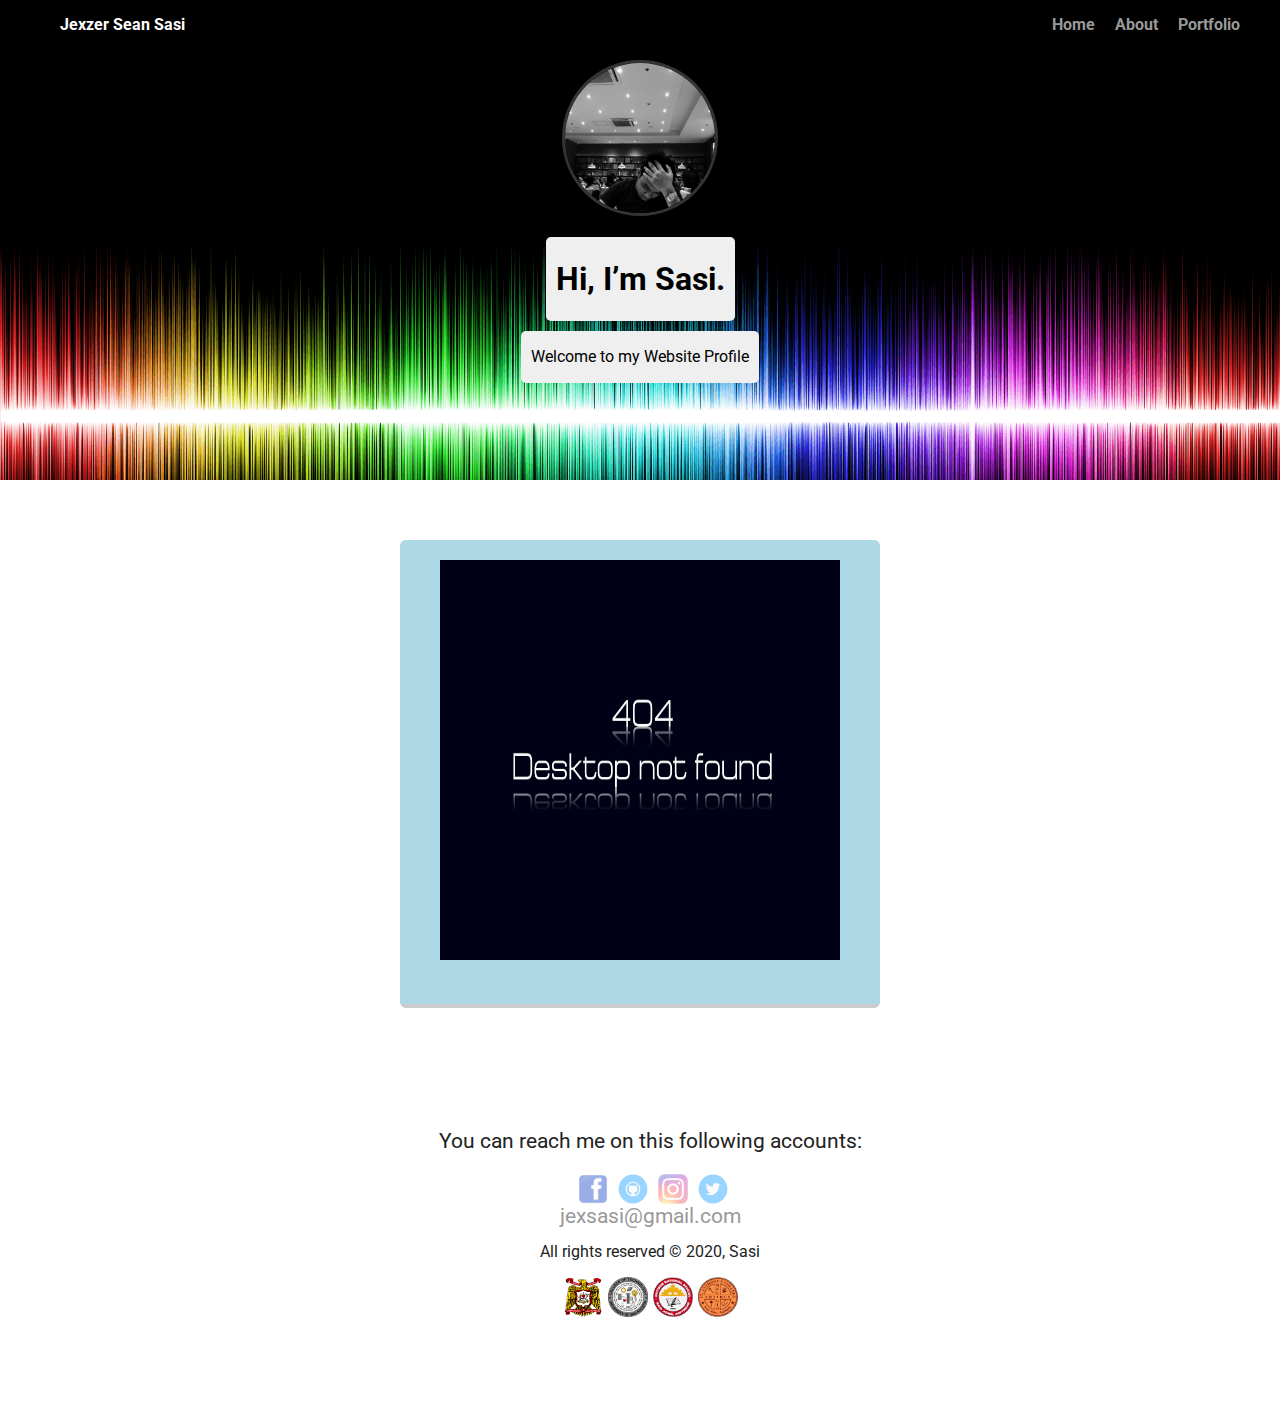
<file: index.html>
<!doctype html>
<html lang="en">
<head>
  <meta charset="utf-8">
  <title>Home Sasi</title>
  <meta name="viewport" content="width=device-width, initial-scale=1.0, shrink-to-fit=yes">
  <link rel="stylesheet" href="sasi.css">
  <link href="https://fonts.googleapis.com/css?family=Muli%7CRoboto:400,300,500,700,900" rel="stylesheet"></head>
  <body>

    <div class="main-nav">
        <ul class="nav">
          <li class="name">Jexzer Sean Sasi</li>
          <li><a href="index.html">Home</a></li>
          <li><a href="education.html">About</a></li>
          <li><a href="projects.html">Portfolio</a></li>
        </ul>
    </div>

    <header>
      <img src="images/1231231.jpg" alt="Jexzer Sasi" class="profile-image">
      <h1 class="tag name">Hi, I’m Sasi.</h1>
      <p class="tag name">Welcome to my Website Profile</p>
    </header>

    <main class="flex">
      <div class="margin">
        <img src="images/123213.jpg" width="400px" height="400px" >
        
    </main>
    <footer>
      <ul>
        <p> You can reach me on this following accounts: </p>
        <li><a href="https://www.facebook.com/pizzasiii/" class="social facebook" target="_blank">Facebook</a></li>
        <li><a href="https://github.com/JexzerSasi" class="social github" target="_blank">GitHub</a></li>
        <li><a href="https://www.instagram.com/pizzasii/" class="social instagram" target="_blank">Instagram</a></li>
	<li><a href="https://twitter.com/pizzasii" class="social twitter" target="_blank">Twitter</a></li>
      </ul>
        <center>
        <a> jexsasi@gmail.com</a>
      <p class="copyright">All rights reserved © 2020, Sasi</p>
      <img src="images/usalogo.png" width="40px" height="40px" align=" center" >
      <img src="images/cot.png" width="40px" height="40px" align=" center" >
      <img src="images/ans.jpg" width="40px" height="40px" align=" center" >
      <img src="images/sac.jpg" width="40px" height="40px" align=" center" >
   </footer>
  </body>
  </html>
</file>
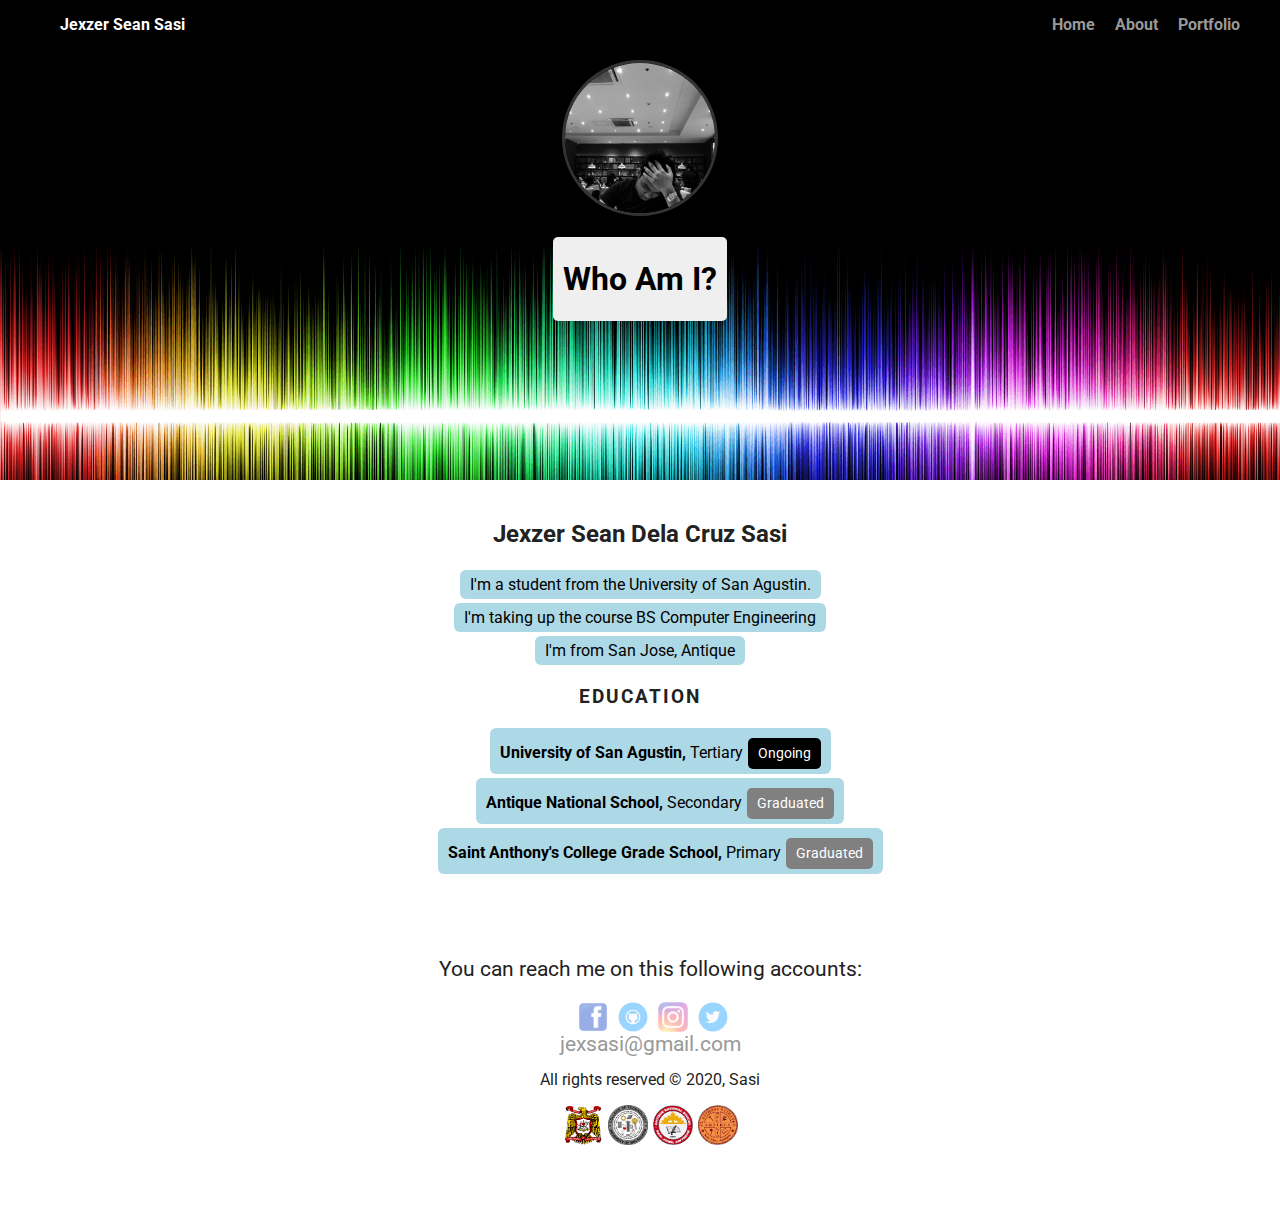
<file: education.html>
<!doctype html>
<html lang="en">
<head>
  <meta charset="utf-8">
  <title>Education Sasi</title>
  <meta name="viewport" content="width=device-width, initial-scale=1.0, shrink-to-fit=yes">
  <link rel="stylesheet" href="sasi.css">
  <link href="https://fonts.googleapis.com/css?family=Muli%7CRoboto:400,300,500,700,900" rel="stylesheet"></head>
  <body>

    <div class="main-nav">
        <ul class="nav">
          <li class="name">Jexzer Sean Sasi</li>
          <li><a href="index.html">Home</a></li>
          <li><a href="education.html">About</a></li>
          <li><a href="projects.html">Portfolio</a></li>
        </ul>
    </div>

    <header>
      <img src="images/1231231.jpg" alt="Jexzer Sasi" class="profile-image">
      <h1 class="tag name">Who Am I?</h1>
    </header>

    <main class="ching">
      <h2>Jexzer Sean Dela Cruz Sasi</h2>
      <h3 class="section-title"></h3>
      <ul class="haay">
        <li>I'm a student from the University of San Agustin.</li><br>
        <li>I'm taking up the course BS Computer Engineering</li><br>
        <li>I'm from San Jose, Antique</li><br>
      <h3 class="section-title">Education</h3>
      <ul class="chong">
        <center>
        <li class="sige"><span>University of San Agustin,</span>   Tertiary</li><br>
        <li class="done"><span>Antique National School,</span>   Secondary</li><br>
        <li class="done"><span>Saint Anthony's College Grade School,</span>   Primary</li>
      </ul>
    </main>
    <footer>
      <ul>
        <p> You can reach me on this following accounts: </p>
        <li><a href="https://www.facebook.com/pizzasiii/" class="social facebook" target="_blank">Facebook</a></li>
        <li><a href="https://github.com/JexzerSasi" class="social github" target="_blank">GitHub</a></li>
        <li><a href="https://www.instagram.com/pizzasii/" class="social instagram" target="_blank">Instagram</a></li>
	<li><a href="https://twitter.com/pizzasii" class="social twitter" target="_blank">Twitter</a></li>
      </ul>
        <center>
        <a> jexsasi@gmail.com</a>
      <p class="copyright">All rights reserved © 2020, Sasi</p>
      <img src="images/usalogo.png" width="40px" height="40px" align=" center" >
      <img src="images/cot.png" width="40px" height="40px" align=" center" >
      <img src="images/ans.jpg" width="40px" height="40px" align=" center" >
      <img src="images/sac.jpg" width="40px" height="40px" align=" center" >
   </footer>
  </body>
  </html>
</file>
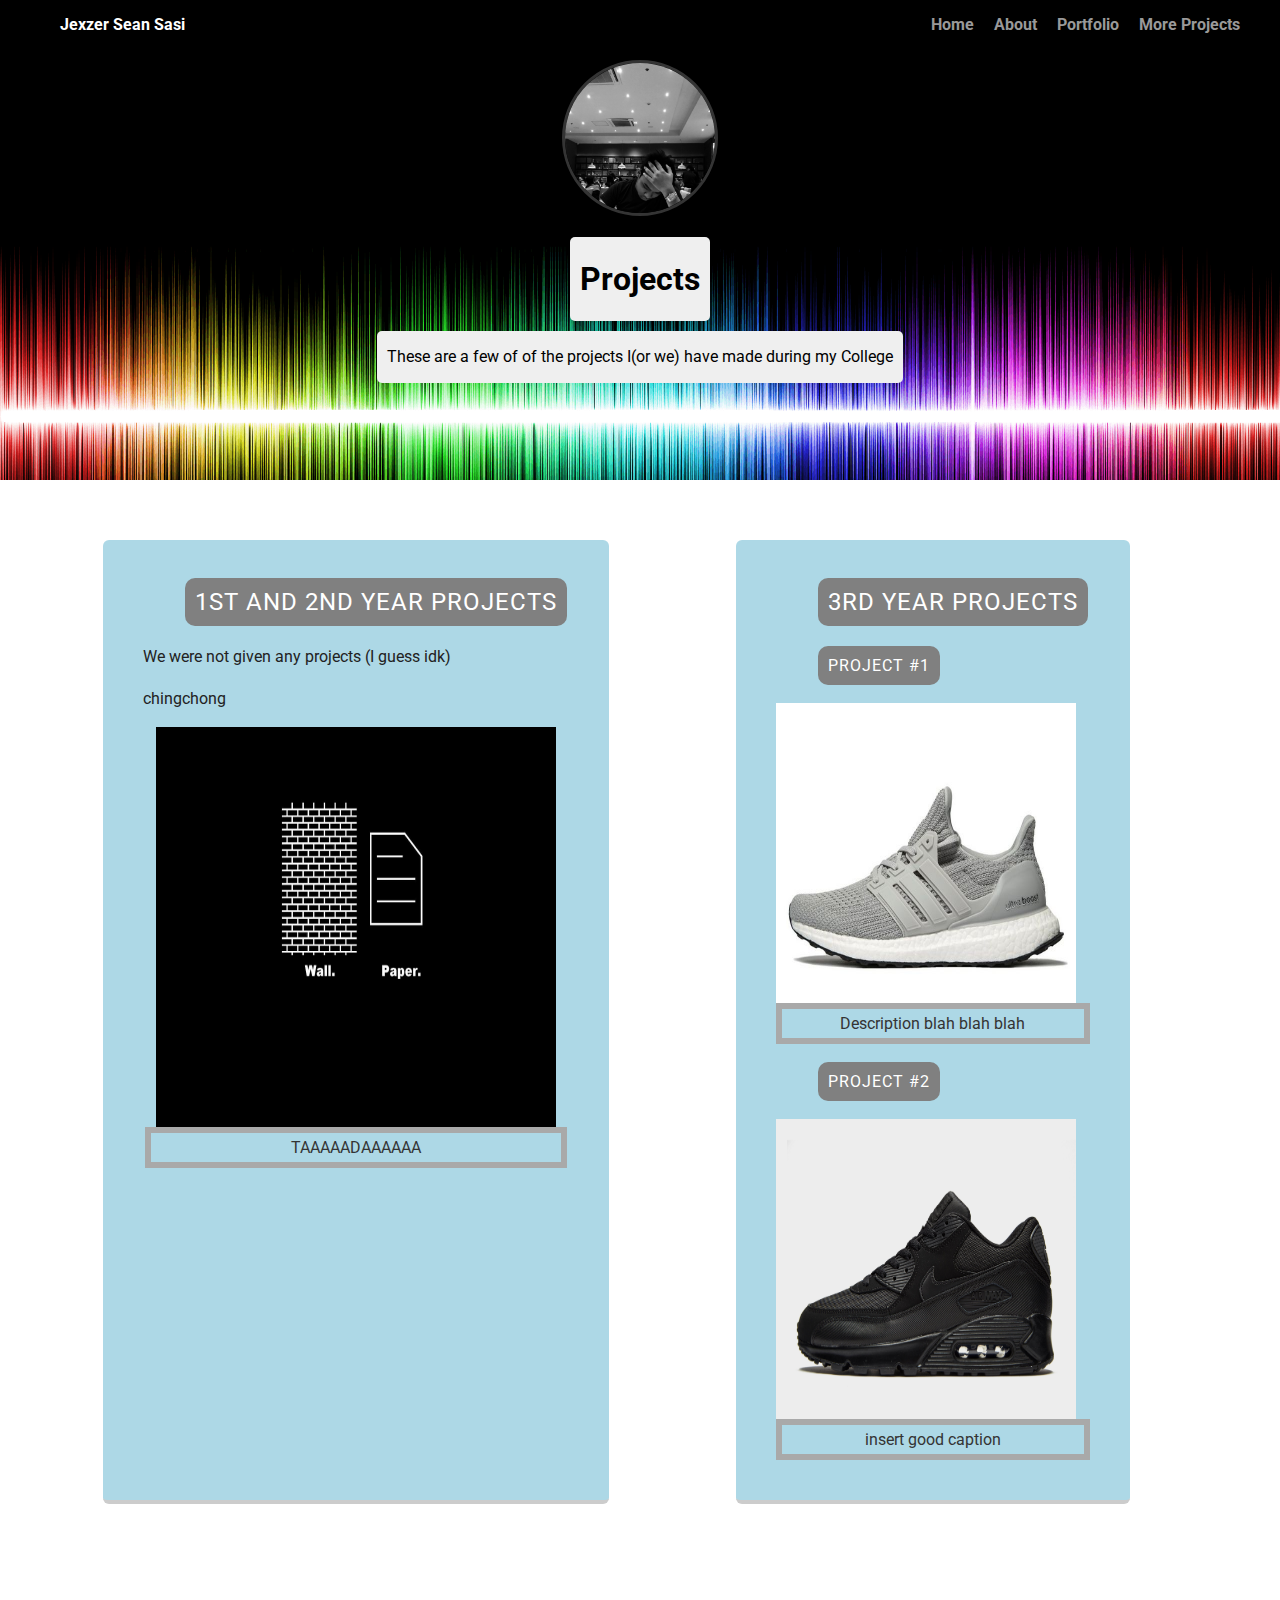
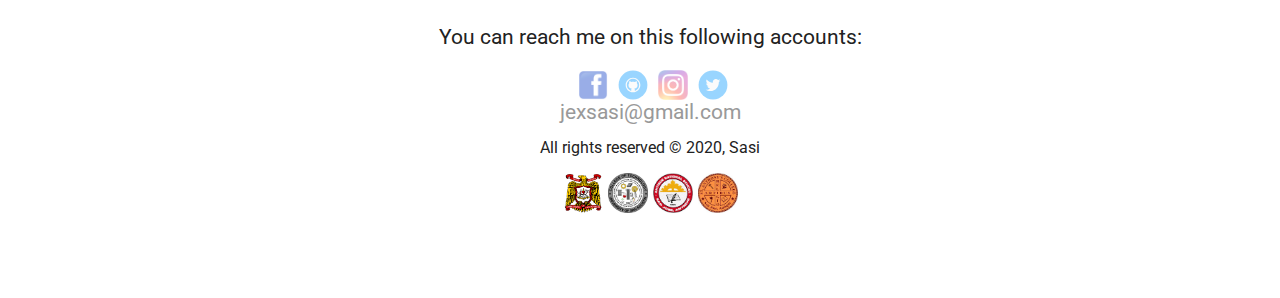
<file: projects.html>
<!doctype html>
<html lang="en">
<head>
  <meta charset="utf-8">
  <title>Projects Sasi</title>
  <meta name="viewport" content="width=device-width, initial-scale=1.0, shrink-to-fit=yes">
  <link rel="stylesheet" href="sasi.css">
  <link href="https://fonts.googleapis.com/css?family=Muli%7CRoboto:400,300,500,700,900" rel="stylesheet"></head>
  <body>

    <div class="main-nav">
        <ul class="nav">
          <li class="name">Jexzer Sean Sasi</li>
          <li><a href="index.html">Home</a></li>
          <li><a href="education.html">About</a></li>
          <li><a href="projects.html">Portfolio</a></li>
          <li><a href="projects1.html">More Projects</a></li>
        </ul>
    </div>

    <header>
      <img src="images/1231231.jpg" alt="Jexzer Sasi" class="profile-image">
      <h1 class="tag name">Projects</h1>
      <p class="tag name">These are a few of of the projects I(or we) have made during my College</p>
    </header>

    <main class="flex">
      <div class="margin">

        <ul class="titles">
        <li>1st and 2nd Year Projects</li>
        </ul>

        <p>We were not given any projects (I guess idk)</p>
        <p>chingchong</p>
        <center>
          <img src="images/qww.jpg" width="400px" height="400px" align="center">
          <figcaption>TAAAAADAAAAAA</figcaption>
        </figure>
      </div>

      <div class="margin">

        <ul class="titles">
        <li>3rd Year Projects</li>
        </ul>

        <ul class="tites">
        <li>Project #1</li>
        </ul>

        <figure>
          <img src="images/adsw.jpg" width="300px" height=300px" align="center">
          <figcaption>Description blah blah blah</figcaption>
        </figure>

        <ul class="tites">
        <li>Project #2</li>
        </ul>       
           
        <figure>
          <img src="images/ards.jpg" width="300px" height=300px" align="center">
          <figcaption>insert good caption</figcaption>
        </figure>
     
      </div> <br>


    </main>
    <footer>
      <ul>
       <p> You can reach me on this following accounts: </p>
        <li><a href="https://www.facebook.com/pizzasiii/" class="social facebook" target="_blank">Facebook</a></li>
        <li><a href="https://github.com/JexzerSasi" class="social github" target="_blank">GitHub</a></li>
        <li><a href="https://www.instagram.com/pizzasii/" class="social instagram" target="_blank">Instagram</a></li>
	<li><a href="https://twitter.com/pizzasii" class="social twitter" target="_blank">Twitter</a></li>
      </ul>
        <center>
        <a> jexsasi@gmail.com</a>
      <p class="copyright">All rights reserved © 2020, Sasi</p>    
      <img src="images/usalogo.png" width="40px" height="40px" align=" center" >
      <img src="images/cot.png" width="40px" height="40px" align=" center" >
      <img src="images/ans.jpg" width="40px" height="40px" align=" center" >
      <img src="images/sac.jpg" width="40px" height="40px" align=" center" >
   </footer>
  </body>
  </html>
</file>
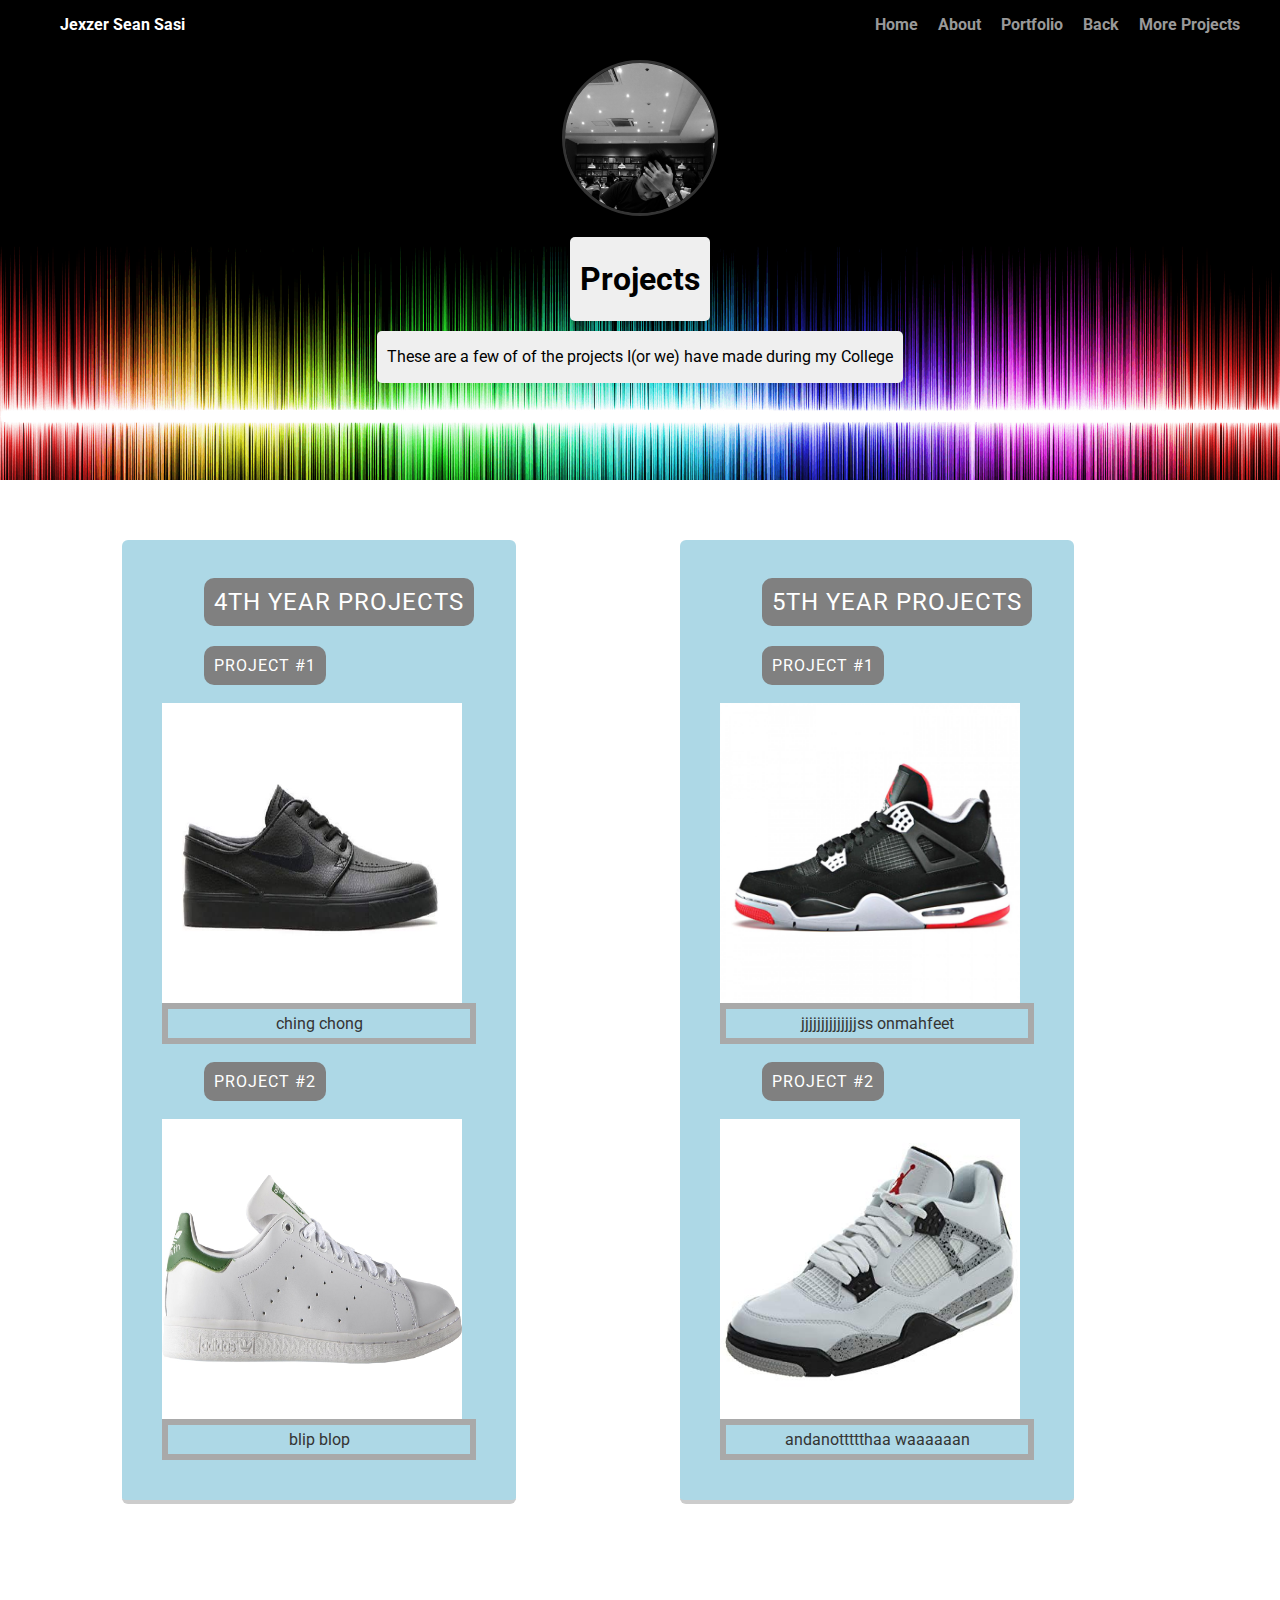
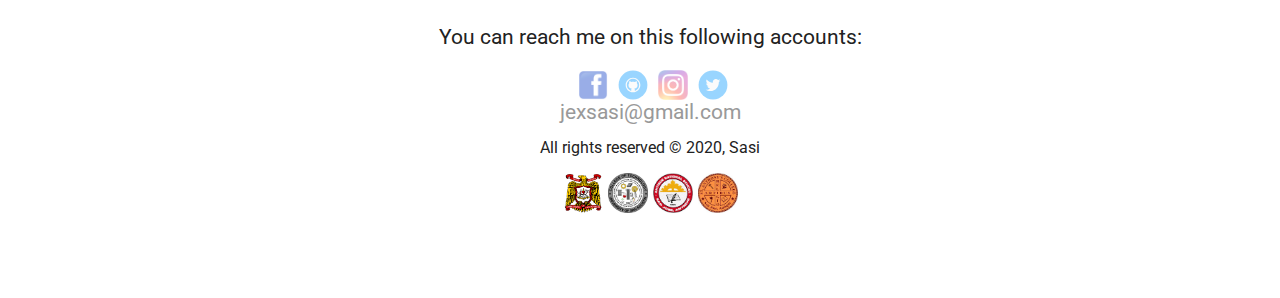
<file: projects1.html>
<!doctype html>
<html lang="en">
<head>
  <meta charset="utf-8">
  <title>Projects Sasi</title>
  <meta name="viewport" content="width=device-width, initial-scale=1.0, shrink-to-fit=yes">
  <link rel="stylesheet" href="sasi.css">
  <link href="https://fonts.googleapis.com/css?family=Muli%7CRoboto:400,300,500,700,900" rel="stylesheet"></head>
  <body>

    <div class="main-nav">
        <ul class="nav">
          <li class="name">Jexzer Sean Sasi</li>
          <li><a href="index.html">Home</a></li>
          <li><a href="education.html">About</a></li>
          <li><a href="projects.html">Portfolio</a></li>
          <li><a href="projects.html">Back</a></li>
          <li><a href="projects2.html">More Projects</a></li>
        </ul>
    </div>

    <header>
      <img src="images/1231231.jpg" alt="Jexzer Sasi" class="profile-image">
      <h1 class="tag name">Projects</h1>
      <p class="tag name">These are a few of of the projects I(or we) have made during my College</p>
    </header>

    <main class="flex">
      <div class="margin">

        <ul class="titles">
        <li>4th Year Projects</li>
        </ul>

        <ul class="tites">
        <li>Project #1</li>
        </ul>

        <figure>
          <img src="images/waaa.jpg" width="300px" height=300px" align="center">
          <figcaption>ching chong</figcaption>
          </figure>

        <ul class="tites">
        <li>Project #2</li>
        </ul>

        <figure>
          <img src="images/wasa.jpg" width="300px" height=300px" align="center">
          <figcaption>blip blop</figcaption>
        </figure>
      </div>

      <div class="margin">

         <ul class="titles">
        <li>5th Year Projects</li>
        </ul>

        <ul class="tites">
        <li>Project #1</li>
        </ul>

        <figure>
          <img src="images/wadss.jpg" width="300px" height=300px" align="center">
          <figcaption>jjjjjjjjjjjjjjss onmahfeet</figcaption>
        </figure>

        <ul class="tites">
        <li>Project #2</li>
        </ul>

           <figure>
          <img src="images/retsss.jpg" width="300px" height=300px" align="center">
          <figcaption>andanottttthaa waaaaaan</figcaption>
        </figure>

      </div> <br>


    </main>
    <footer>
      <ul>
      <p> You can reach me on this following accounts: </p>
        <li><a href="https://www.facebook.com/pizzasiii/" class="social facebook" target="_blank">Facebook</a></li>
        <li><a href="https://github.com/JexzerSasi" class="social github" target="_blank">GitHub</a></li>
        <li><a href="https://www.instagram.com/pizzasii/" class="social instagram" target="_blank">Instagram</a></li>
	<li><a href="https://twitter.com/pizzasii" class="social twitter" target="_blank">Twitter</a></li>
      </ul>
        <center>
        <a> jexsasi@gmail.com</a>
      <p class="copyright">All rights reserved © 2020, Sasi</p>
      <img src="images/usalogo.png" width="40px" height="40px" align=" center" >
      <img src="images/cot.png" width="40px" height="40px" align=" center" >
      <img src="images/ans.jpg" width="40px" height="40px" align=" center" >
      <img src="images/sac.jpg" width="40px" height="40px" align=" center" >
   </footer>
  </body>
  </html>
</file>
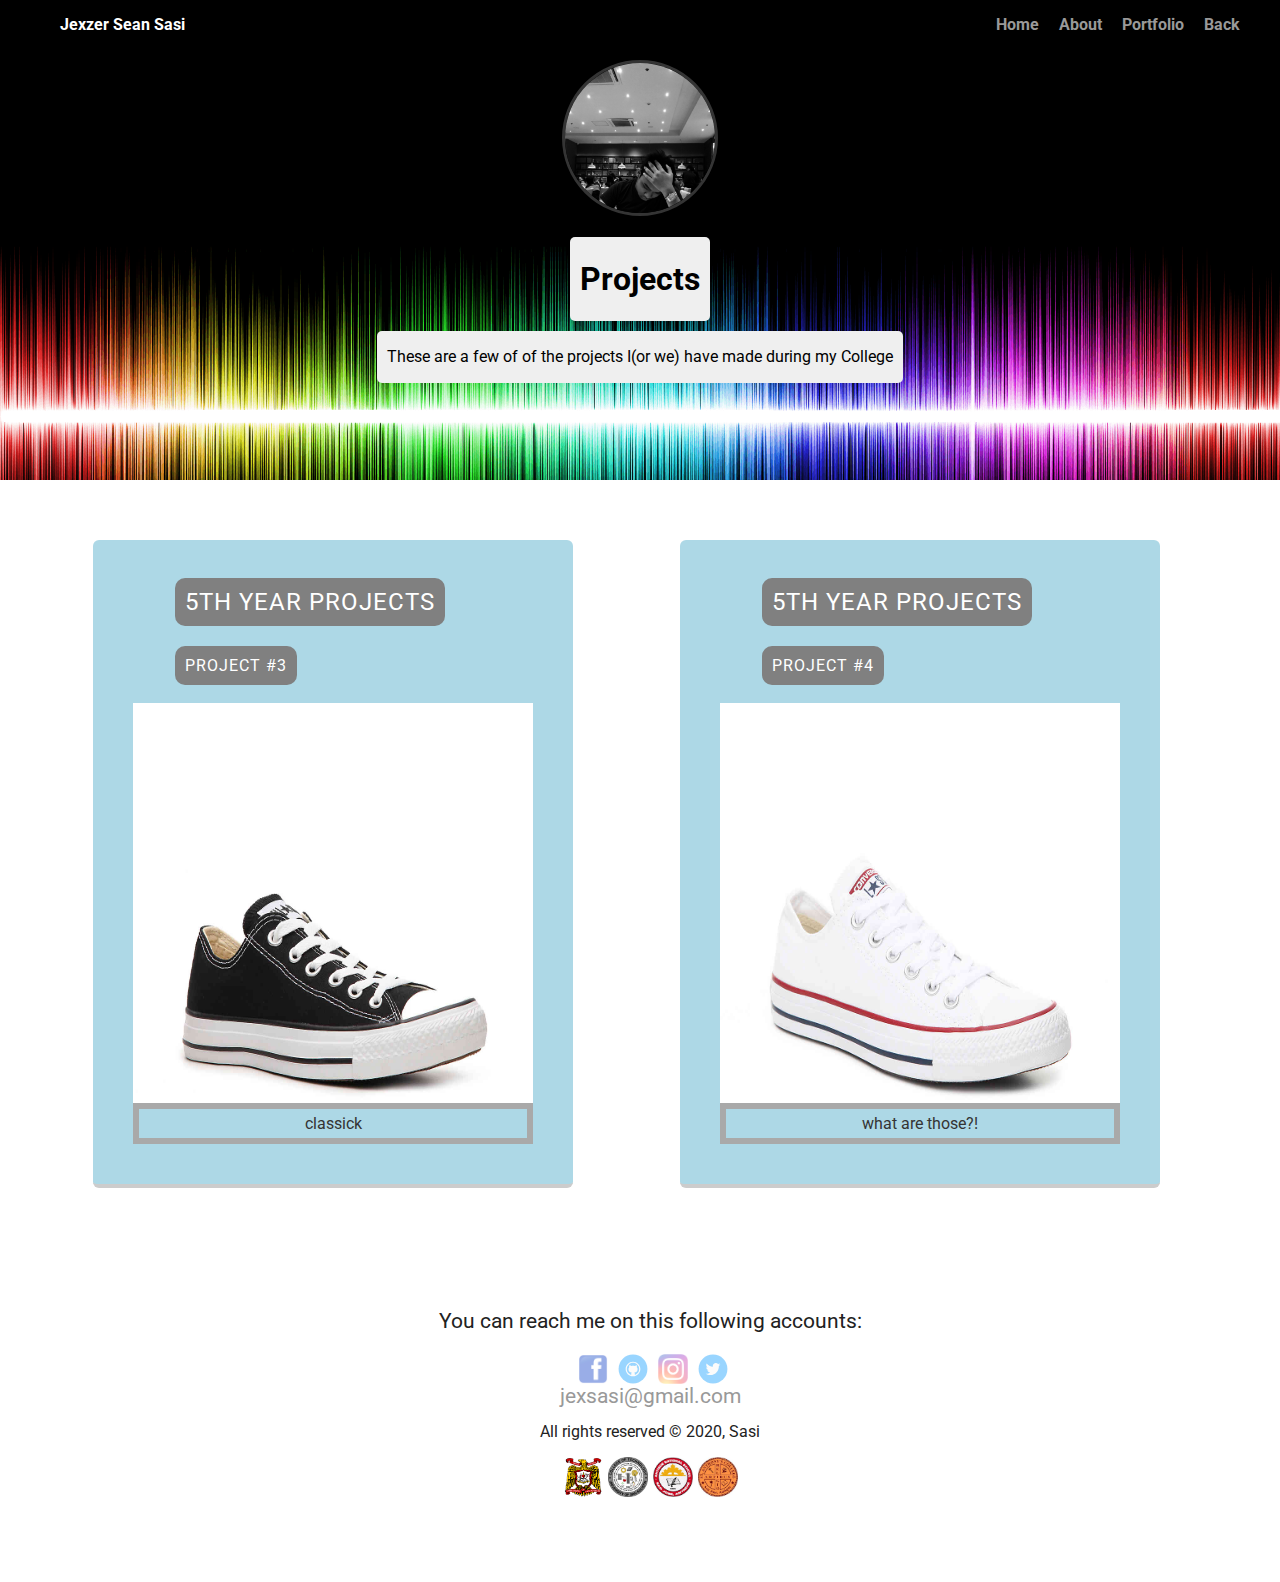
<file: projects2.html>
<!doctype html>
<html lang="en">
<head>
  <meta charset="utf-8">
  <title>Projects Sasi</title>
  <meta name="viewport" content="width=device-width, initial-scale=1.0, shrink-to-fit=yes">
  <link rel="stylesheet" href="sasi.css">
  <link href="https://fonts.googleapis.com/css?family=Muli%7CRoboto:400,300,500,700,900" rel="stylesheet"></head>
  <body>

    <div class="main-nav">
        <ul class="nav">
          <li class="name">Jexzer Sean Sasi</li>
          <li><a href="index.html">Home</a></li>
          <li><a href="education.html">About</a></li>
          <li><a href="projects.html">Portfolio</a></li>
          <li><a href="projects1.html">Back</a></li>
        </ul>
    </div>

    <header>
      <img src="images/1231231.jpg" alt="Jexzer Sasi" class="profile-image">
      <h1 class="tag name">Projects</h1>
      <p class="tag name">These are a few of of the projects I(or we) have made during my College</p>
    </header>

    <main class="flex">
      <div class="margin">

       <ul class="titles">
        <li>5th Year Projects</li>
        </ul>

        <ul class="tites">
        <li>Project #3</li>
        </ul>

        <figure>
        <img src="images/wazz.jpg" width="400px" height=400px" align="center">
          <figcaption>classick</figcaption>
          </figure>
      </div>

      <div class="margin">

        <ul class="titles">
        <li>5th Year Projects</li>
        </ul>

         <ul class="tites">
        <li>Project #4</li>
        </ul>

        <figure>
          <img src="images/waxx.jpg" width="400px" height=400px" align="center">
          <figcaption>what are those?!</figcaption>
        </figure>
      </div> <br>


    </main>
    <footer>
      <ul>
       <p> You can reach me on this following accounts: </p>
        <li><a href="https://www.facebook.com/pizzasiii/" class="social facebook" target="_blank">Facebook</a></li>
        <li><a href="https://github.com/JexzerSasi" class="social github" target="_blank">GitHub</a></li>
        <li><a href="https://www.instagram.com/pizzasii/" class="social instagram" target="_blank">Instagram</a></li>
	<li><a href="https://twitter.com/pizzasii" class="social twitter" target="_blank">Twitter</a></li>
      </ul>
        <center>
        <a> jexsasi@gmail.com</a>
      <p class="copyright">All rights reserved © 2020, Sasi</p>
      <img src="images/usalogo.png" width="40px" height="40px" align=" center" >
      <img src="images/cot.png" width="40px" height="40px" align=" center" >
      <img src="images/ans.jpg" width="40px" height="40px" align=" center" >
      <img src="images/sac.jpg" width="40px" height="40px" align=" center" >
   </footer>
  </body>
  </html>
</file>
<file: sasi.css>
{
  box-sizing: border-box;
}

body {
  margin: 0;
  padding: 0;
  text-align: center;
  font-family: 'Roboto', sans-serif;
  color: #222;
  background: peach;
}

a {
  text-decoration: none;
  color: #999;
}
a:hover {
  color: #6633ff;
}

.main-nav {
  width: 100%;
  background: black;
  min-height: 30px;
  padding: 10px;
  position: fixed;
  text-align: center;
}

.nav {
  display: flex;
  justify-content: space-around;
  font-weight: 700;
  list-style-type: none;
  margin: 0 auto;
  padding: 0;
}

.nav .name {
    display: block;
    margin-right: auto;
    color: white;
}
.nav li {
  padding: 5px 10px 10px 10px;
}
.nav a {
  transition: all .5s;
}

.nav a:hover {
  background-color: #ADD8E6;
  color: white;
border-color: white;
  border-style: dashed;
border-bottom: 4px solid #ccc;
  border-radius: 5px;
  transform: scale(1.2) rotate(1deg);
}

header {
  text-align: center;
  background: url('images/123dad.png') no-repeat top right;
  background-size: cover;
  overflow: hidden;
  padding-top: 10px;
}
header {
  line-height: 2;
}
header .profile-image {
  margin-top: 50px;
  width: 150px;
  height: 150px;
  border-radius: 50% 50%;
  border: 3px solid #343434;
  transition: all 2s;
}
header .profile-image:hover {
border-color: white;
  border-style: dashed;
  transform: scale(1.2) rotate(10deg);
}

.tag {
  background-color: #efefef;
  color: black;
  padding: 10px;
  border-radius: 5px;
  display: table;
  margin: 10px auto;
}

.margin {
  margin: 40px;
  padding: 20px 40px 40px;
  max-width: 500px;
  text-align: left;
  background: #ADD8E6;
  border-bottom: 4px solid #ccc;
  border-radius: 6px;
  transition: all 1s;
}
.margin:hover {
  border-color: black;
  border-style: dashed;
  transform: scale(1.2) rotate(1deg);
}

ul.haay{
  padding: 0;
  text-align: center;
}

.haay li {
  border-radius: 6px;
  display: inline-block;
  background: #ADD8E6;
  color: black;
  padding: 5px 10px;
  margin: 2px;
}

.haay li:nth-child(odd) {
  background: #ADD8E6;
}

.haay li:hover,
 {
    border: 2px dotted #333;
}

.section-title {
  text-transform: uppercase;
  letter-spacing: 2px;
}

.sige::after {
  display: inline-block;
  content: "Ongoing";
  background-color: black;
  padding: 7px 10px;
  border-radius: 5px;
  margin: 5px 0 0 5px;
  color: white;
  font-size: 0.9em;
}

.done::after {
  display: inline-block;
  content: "Graduated";
  background-color: grey;
  padding: 7px 10px;
  border-radius: 5px;
  margin: 5px 0 0 5px;
  color: white;
  font-size: 0.9em;
}

main.ching {
    max-width: 1100px;
    margin: 0 auto;
}

ul.chong, {
    list-style: none;
    padding: 10px 0;
  }

ul.chong, {
  border-top: 1px dotted grey;
  text-align: center;
  max-width: 700px;
  margin: 0 auto;
  padding: 25px;
}

ul.chong li span {
  font-weight: bold;
}

ul.hobbies-list {
    margin-bottom: 30px;
    border-bottom: 1px dotted #dcdcdc;
    padding-bottom: 23px;
}

figure {
    margin: 0 auto;
    overflow: hidden;
}

.pic {
    margin: 0 12%;
  }

figcaption {
    color: #343434;
    text-align: center;
    padding: 5px;
    border: 6px solid #A9A9A9;
    max-width: 400px;
}

footer {
  width: 100%;
  min-height: 30px;
  padding: 20px 0 40px 20px;
}

footer .copyright {
  top: -8px;
  font-size: .75em;
}

footer ul {
  list-style-type: none;
  margin: 0;
  padding: 0;
}

footer ul li {
  display: inline-block;
}

a.social {
  display: inline-block;
  text-indent: -9999px;
  margin-left: 5px;
  width: 30px;
  height: 30px;
  background-size: 30px 30px;
  opacity: .4;
  transition: all .5s;
}
a.facebook {
  background-image: url(images/fblogo.svg.png	);
}
a.instagram {
  background-image: url(images/iglogoo.webp);
}
a.github {
  background-image: url(images/github.svg);
}
a.twitter {
  background-image: url(images/twitter.svg);
}
a.social:hover {
  opacity: 1;
}
.clearfix {
  clear: both;
}

/* Styles for larger screens */
@media screen and (min-width: 720px) {

  .flex {
      display: -ms-flexbox;      /* TWEENER - IE 10 */
      display: flex;
      max-width: 1200px;
      -ms-flex-pack: distribute;
      justify-content: space-around;
      margin: 0 auto;
  }

  header {
    min-height: 470px;
  }

  .nav {
    max-width: 1200px;
    padding: 0 30px;
  }


  main {
    padding-top: 20px;
  }

  main p {
    line-height: 1.6em;
  }

  footer {
    font-size: 1.3em;
    max-width: 1200px;
    margin: 40px auto;
  }

}

.titles li {
  border-radius: 10px;
  display: inline-block;
  background: steelblue;
  color: white;
  padding: 10px 10px;
  margin: 2px;
  letter-spacing: 1px;
  text-transform: uppercase;
  font-size: 1.5em;
}

.titles li:nth-child(odd) {
  background: gray;
}

.titles li:hover {
  background-color: green;
  color: white;
border-color: black;
  border-style: spotted;
  transform: scale(1.2) rotate(1deg);
}
.tites li {
  border-radius: 10px;
  display: inline-block;
  background: steelblue;
  color: white;
  padding: 10px 10px;
  margin: 2px;
  letter-spacing: 1px;
  text-transform: uppercase;
  font-size: 1em;
}

.tites li:nth-child(odd) {
  background: gray;
}

.tites li:hover {
  background-color: green;
  color: white;
border-color: black;
  border-style: spotted;
  transform: scale(1.2) rotate(1deg);
}
</file>
